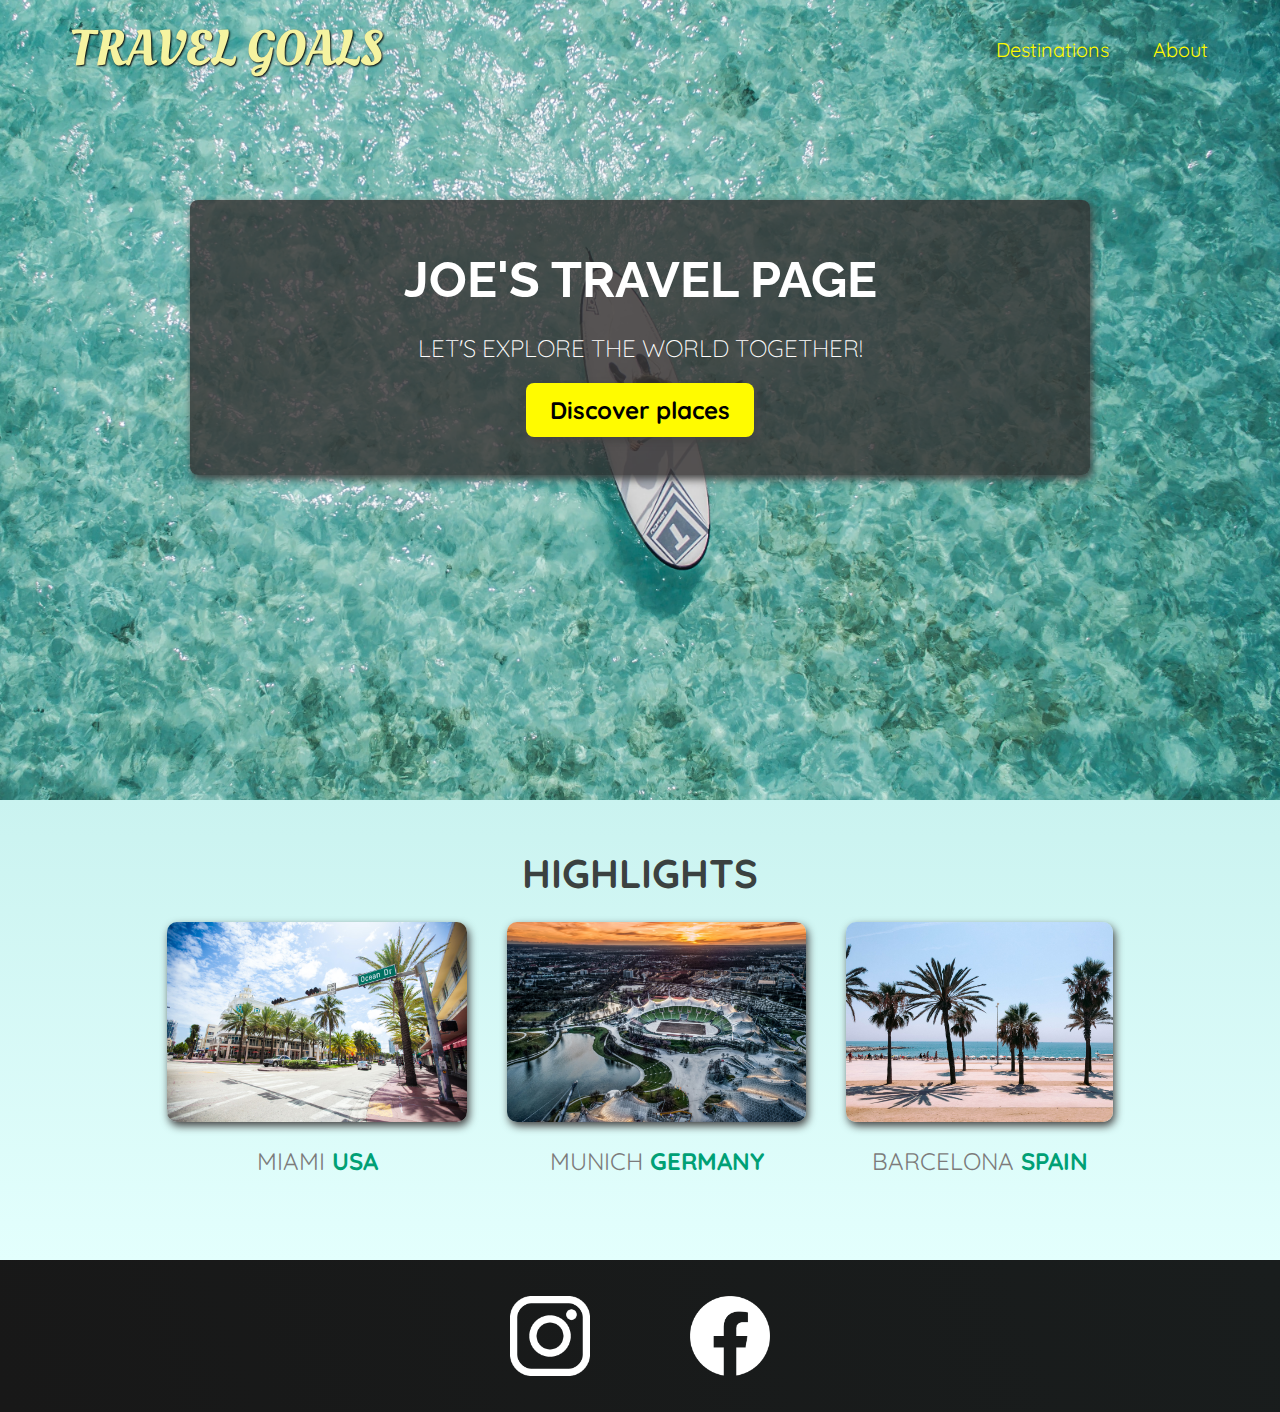
<file: index.html>
<!DOCTYPE html>
<html lang="en-US">
  <head>
    <meta charset="UTF-8" />
    <meta http-equiv="X-UA-Compatible" content="IE=edge" />
    <meta name="viewport" content="width=device-width, initial-scale=1.0" />
    <link
      href="https://fonts.googleapis.com/css2?family=Raleway:wght@700&family=Oleo+Script:wght@700&family=Quicksand:wght@300;500;700&display=swap"
      rel="stylesheet"
    />
    <link rel="stylesheet" href="/css/shared.css" />
    <link rel="stylesheet" href="/css/index.css" />
    <title>Travel Goals</title>
  </head>
  <body>
    <header>
      <div id="page-logo">
        <a href="/index.html">Travel Goals</a>
      </div>
      <nav>
        <ul>
          <li><a href="/places.html">Destinations</a></li>
          <li><a href="">About</a></li>
        </ul>
      </nav>
    </header>
    <main>
      <section id="hero">
        <div id="hero-content">
          <h1>Joe's Travel Page</h1>
          <p>Let's explore the world together!</p>
          <a href="/places.html">Discover places</a>
        </div>
      </section>
      <section id="highlights">
        <h2>highlights</h2>
        <ul id="destinations">
          <li class="destination">
            <img
              src="/images/places/miami.jpg"
              alt="Miami streets on sunny day"
            />
            <p>Miami <strong>USA</strong></p>
          </li>
          <li class="destination">
            <img
              src="/images/places/munich.jpg"
              alt="Munich stadium in winter"
            />
            <p>Munich <strong>Germany</strong></p>
          </li>
          <li class="destination">
            <img
              src="/images/places/barcelona.jpg"
              alt="Palm beach in Barcelona"
            />
            <p>Barcelona <strong>Spain</strong></p>
          </li>
        </ul>
      </section>
    </main>
    <footer>
      <ul>
        <li>
          <a href="https://www.instagram.com" target="_blank">
            <img src="/images/icons/insta.png" alt="instagram logo" />
          </a>
        </li>
        <li>
          <a href="https://www.facebook.com" target="_blank">
            <img src="/images/icons/facebook.png" alt="facebook logo" />
          </a>
        </li>
      </ul>
    </footer>
  </body>
</html>
</file>
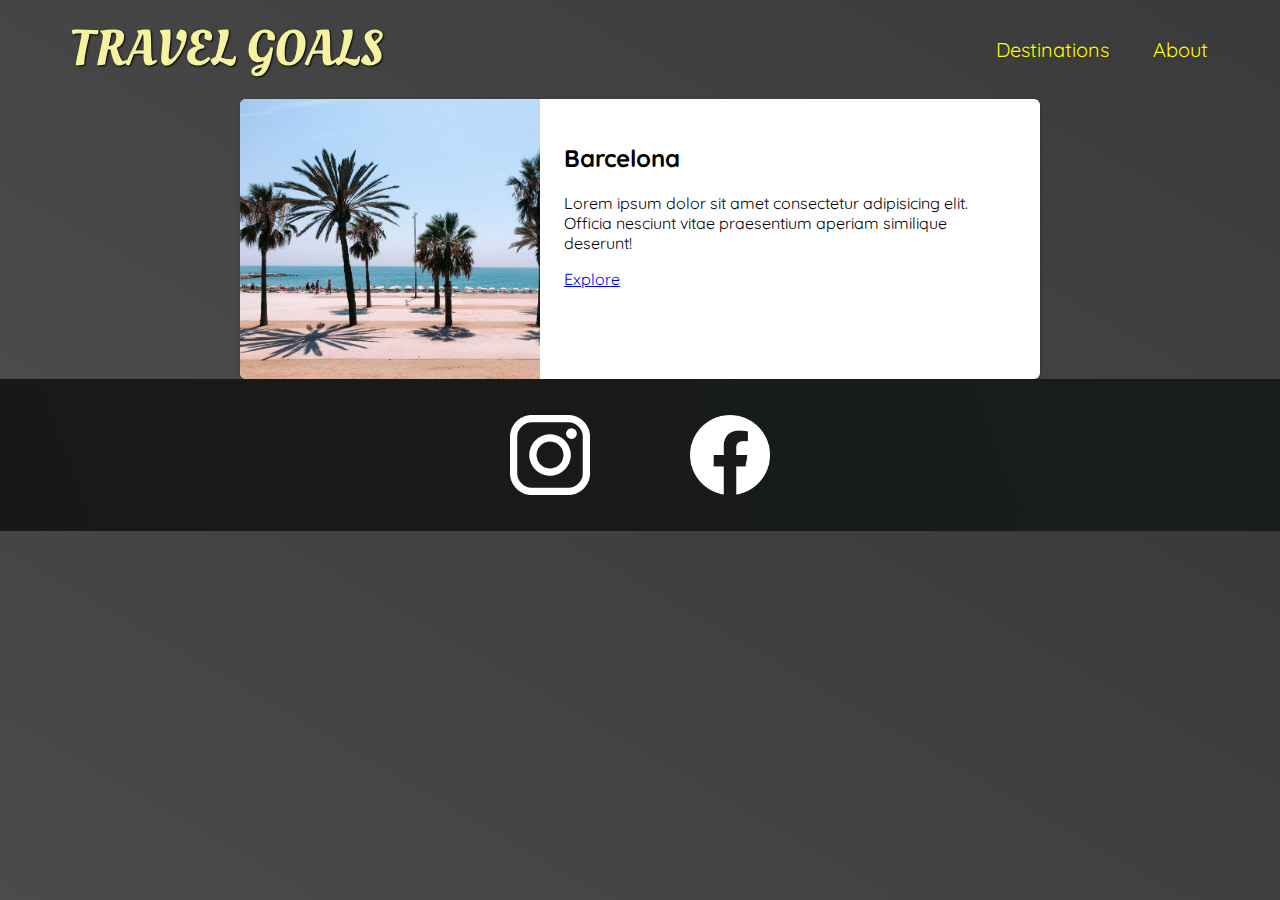
<file: places.html>
<!DOCTYPE html>
<html lang="en-US">
  <head>
    <meta charset="UTF-8" />
    <meta http-equiv="X-UA-Compatible" content="IE=edge" />
    <meta name="viewport" content="width=device-width, initial-scale=1.0" />
    <link
      href="https://fonts.googleapis.com/css2?family=Raleway:wght@700&family=Oleo+Script:wght@700&family=Quicksand:wght@300;500;700&display=swap"
      rel="stylesheet"
    />
    <link rel="stylesheet" href="/css/shared.css" />
    <link rel="stylesheet" href="/css/places.css" />
    <title>Travel Goals</title>
  </head>
  <body>
    <header>
      <div id="page-logo">
        <a href="/index.html">Travel Goals</a>
      </div>
      <nav>
        <ul>
          <li><a href="/places.html">Destinations</a></li>
          <li><a href="">About</a></li>
        </ul>
      </nav>
    </header>
    <main>
      <ul>
        <li>
          <img src="/images/places/barcelona.jpg" alt="City of Barcelona" />
          <div class="item-content">
            <h2>Barcelona</h2>
            <p>
              Lorem ipsum dolor sit amet consectetur adipisicing elit. Officia
              nesciunt vitae praesentium aperiam similique deserunt!
            </p>
            <div class="actions">
              <a href="https://en.wikipedia.org/wiki/Barcelona" target="_blank">
                Explore
              </a>
            </div>
          </div>
        </li>
      </ul>
    </main>
    <footer>
      <ul>
        <li>
          <a href="https://www.instagram.com" target="_blank">
            <img src="/images/icons/insta.png" alt="instagram logo" />
          </a>
        </li>
        <li>
          <a href="https://www.facebook.com" target="_blank">
            <img src="/images/icons/facebook.png" alt="facebook logo" />
          </a>
        </li>
      </ul>
    </footer>
  </body>
</html>
</file>
<file: css/shared.css>
body {
  font-family: "Quicksand", sans-serif;
  margin: 0;
}
ul {
  list-style: none;
  margin: 0;
  padding: 0;
}
header {
  display: flex;
  justify-content: space-between;
  align-items: center;
  padding: 15px 60px;
  position: absolute;
  width: 100%;
  box-sizing: border-box;
}
#page-logo a {
  padding: 10px;
  font-family: "Oleo Script", sans-serif;
  color: rgb(245, 243, 160);
  font-size: 50px;
  text-decoration: none;
  text-transform: uppercase;
  text-shadow: 1px 1px 2px rgb(0, 0, 0);
}
header ul {
  display: flex;
  justify-content: space-between;
}
header li {
  margin-left: 20px;
}
header a {
  color: rgb(255, 251, 0);
  text-decoration: none;
  font-size: 20px;
  padding: 12px;
  text-shadow: 1px 1px 2px rgba(0, 0, 0, 0.2);
  border-radius: 6px;
}
header a:hover,
header a:active {
  color: rgb(77, 77, 77);
  background-color: rgb(255, 251, 0);
}
footer {
    background: linear-gradient(70deg, rgb(24, 24, 24), rgb(25, 29, 29));
    padding: 36px 0;
}
footer li {
    width: 80px;
    height: 80px;
    margin: 0 50px;
}
footer img {
    width: 100%;
    height: 100%;
}
footer ul{
    display: flex;
    justify-content: center;
}
</file>
<file: css/index.css>
#hero {
  height: 800px;
  background-image: url("/images/places/ocean.jpg");
  background-position: center;
  background-size: cover;
}
#hero-content {
  width: 900px;
  background-color: rgba(51, 47, 47, 0.8);
  box-shadow: 2px 4px 8px rgb(68, 67, 67);
  border-radius: 8px;
  text-align: center;
  padding: 50px 0;
  margin: 0 auto;
  position: relative;
  top: 200px;
}
#hero-content h1 {
  color: rgb(255, 255, 255);
  text-transform: uppercase;
  font-size: 50px;
  font-family: "Raleway", sans-serif;
  margin: 0;
}
#hero-content p {
  color: rgb(255, 255, 255);
  text-transform: uppercase;
  font-size: 24px;
  font-weight: 300;
  margin-bottom: 32px;
}
#hero-content a {
  text-decoration: none;
  background-color: rgb(255, 251, 0);
  padding: 12px 24px;
  color: rgb(0, 0, 0);
  font-size: 24px;
  font-weight: bold;
  border-radius: 8px;
  box-shadow: 2px 4px 8px rgb(68, 67, 67);
}
#hero-content a:hover,
#hero-content a:active {
  background-color: rgb(255, 238, 0);
}
#highlights {
  padding: 24px;
  background: linear-gradient(0deg, rgb(227, 255, 253), rgb(202, 243, 240));
}
#highlights h2 {
  text-transform: uppercase;
  text-align: center;
  font-size: 40px;
  color: rgb(59, 65, 64);
  margin: 24px 0;
}
#destinations {
  display: flex;
  width: 90%;
  margin: auto;
  margin-bottom: 40px;
  justify-content: center;
}
.destination {
  margin: 0 20px;
  text-transform: uppercase;
}
.destination p {
  text-align: center;
  font-size: 24px;
  color: rgb(124, 123, 123);
  margin: 20px 0;
}
.destination strong {
  color: rgb(0, 160, 117);
}
.destination img {
  height: 200px;
  width: 100%;
  box-shadow: 2px 4px 8px rgb(68, 67, 67);
  border-radius: 10px;
  object-fit: cover;
}
</file>
<file: css/places.css>
body {
  background: linear-gradient(30deg, rgb(77, 77, 77), rgb(58, 58, 58));
}
header {
  position: static;
}
main ul {
  width: 800px;
  margin: 0 auto;
}
main li {
  display: flex;
  background-color: rgb(255, 255, 255);
  box-shadow: 1px 1px 4px rgba(0, 0, 0, 0.2);
  border-radius: 6px;
  overflow: hidden;
}
main li img {
  width: 300px;
  height: 280px;
  object-fit: cover;
}
.item-content {
  padding: 24px;
}
</file>
